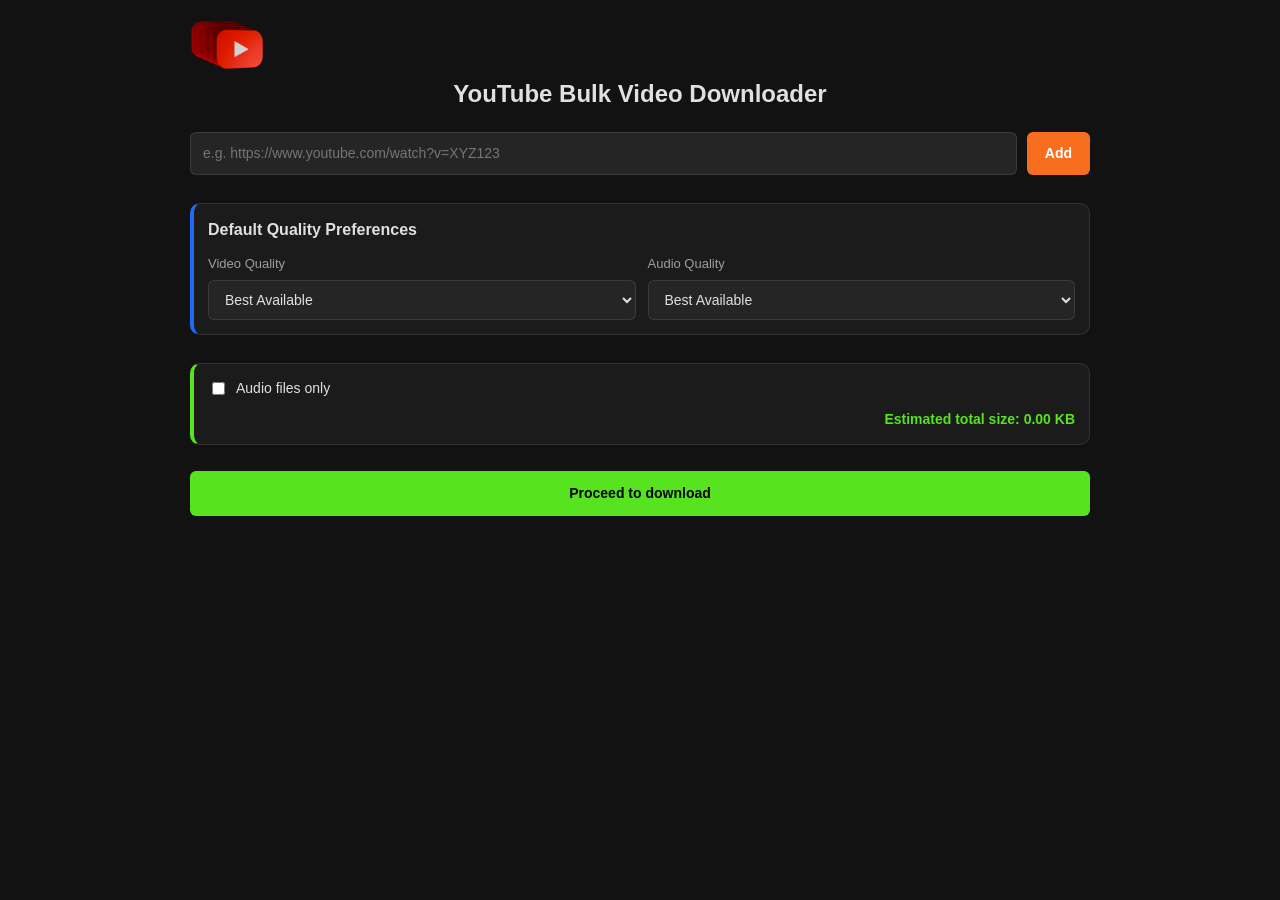
<file: app/public/index.html>
<!DOCTYPE html>
<html lang="en">
<head>
  <meta charset="UTF-8">
  <meta name="viewport" content="width=device-width, initial-scale=1.0">

  <title>YouTube Video Downloader</title>

  <link rel="icon" href="./static/res/favicon.ico" type="image/x-icon">
  <link rel="stylesheet" href="static/css/style.css">
  <script type="module" src="static/js/main.js" defer></script>
</head>

<body>
<div class="container">
  <div>
    <img id = logo src="static/res/logo.webp" alt="logo">
    <h2>YouTube Bulk Video Downloader</h2>
  </div>

  <!-- Input area -->
  <div id="url-input">
    <input type="text" id="urlInput"
        placeholder="e.g. https://www.youtube.com/watch?v=XYZ123"/>
    <button id="addBtn">Add</button>
  </div>
  
  <div id="notifications"></div>

  <div id="preferences">
    <h3>Default Quality Preferences</h3>
    <div class="preference-row">
      <div class="preference-group">
        <label for="defaultVideoQuality">Video Quality</label>
        <select id="defaultVideoQuality">
          <option value="best">Best Available</option>
          <option value="2160">2160p</option>
          <option value="1440">1440p</option>
          <option value="1080">1080p</option>
          <option value="720">720p</option>
          <option value="480">480p</option>
          <option value="360">360p</option>
          <option value="240">240p</option>
          <option value="144">144p</option>
        </select>
      </div>
      <div class="preference-group">
        <label for="defaultAudioQuality">Audio Quality</label>
        <select id="defaultAudioQuality">
          <option value="best">Best Available</option>
          <option value="160">160 kbps</option>
          <option value="128">128 kbps</option>
          <option value="96">96 kbps</option>
          <option value="64">64 kbps</option>
        </select>
      </div>
    </div>
  </div>

  <div id="video-list"></div>

  <div id="storage-estimate">
    <label><input type="checkbox" id="onlyAudio">Audio files only</label>
    <div id="storage-details"></div>
  </div>
  
  <div id="statusText" hidden></div>
  <div id="progressContainer" hidden>
      <div id="progressBar"></div>
  </div>
  <div id="progressText" hidden></div>

  <button id="proceedBtn">Proceed to download</button>

</div>
</body>
</html>
</file>
<file: app/public/static/css/style.css>
:root {
  --bg: #121212;
  --surface: #1b1b1b;
  --surface-alt: #252525;

  --text: #e0e0e0;
  --text-muted: #9e9e9e;

  --orange: #f76e1f;
  --blue: #1f6bf7;
  --green: #57e31f;
  --red: #e31f1f;

  --border: rgb(255 255 255 / 10%);
  --radius: 10px;
  --radius-sm: 6px;

  --shadow: 0 4px 12px rgb(0 0 0 / 25%);
  --transition: 0.2s ease;
}

/* =========================
   RESET
========================= */

*,
*::before,
*::after {
  box-sizing: border-box;
}

body {
  margin: 0;
  padding: 20px;
  background: var(--bg);
  color: var(--text);
  font: 14px/1.5 "Segoe UI", sans-serif;
}

input,
select,
button {
  font: inherit;
}

button {
  cursor: pointer;
}

#logo {
  max-height: 50px;
}

/* =========================
   LAYOUT
========================= */

.container {
  width: 100%;
  max-width: 900px;
  margin: 0 auto;
}

h2 {
  margin: 0 0 20px;
  text-align: center;
  font-size: 1.5rem;
}

h3 {
  margin: 0 0 12px;
  font-size: 1rem;
}

/* =========================
   PANELS
========================= */

#preferences,
#storage-estimate,
.video-item,
#progressContainer {
  background: var(--surface);
  border: 1px solid var(--border);
  border-radius: var(--radius);
}

#preferences,
#storage-estimate,
.video-item {
  padding: 14px;
}

#preferences,
#storage-estimate,
#video-list,
#notifications {
  margin-bottom: 14px;
}

#preferences {
  border-left: 4px solid var(--blue);
}

#storage-estimate {
  border-left: 4px solid var(--green);
}

.video-item {
  border-left: 4px solid var(--orange);
  box-shadow: var(--shadow);
}

/* =========================
   INPUT AREA
========================= */

#url-input {
  display: flex;
  gap: 10px;
  margin-bottom: 14px;
}

#urlInput {
  flex: 1;
}

input[type="text"],
select {
  width: 100%;
  min-width: 0;

  padding: 10px 12px;

  background: var(--surface-alt);
  color: var(--text);

  border: 1px solid var(--border);
  border-radius: var(--radius-sm);
}

input:focus,
select:focus {
  outline: none;
  border-color: var(--orange);
}

/* =========================
   BUTTONS
========================= */

button {
  border: none;
  border-radius: var(--radius-sm);
  font-weight: 600;
  transition: var(--transition);
}

#addBtn {
  padding: 10px 18px;
  background: var(--orange);
  color: white;
}

#addBtn:hover {
  background: var(--blue);
}

#proceedBtn {
  width: 100%;
  padding: 12px;
  margin-top: 12px;

  background: var(--green);
  color: black;
}

#proceedBtn:hover:not(:disabled) {
  opacity: 0.9;
}

#proceedBtn:disabled {
  opacity: 0.45;
  cursor: not-allowed;
}

.delete-btn {
  align-self: flex-end;

  padding: 8px 12px;

  background: transparent;
  color: var(--red);

  border: 1px solid currentColor;
}

.delete-btn:hover {
  background: var(--red);
  color: white;
}

/* =========================
   PREFERENCES
========================= */

.preference-row {
  display: flex;
  gap: 12px;
}

.preference-group {
  flex: 1;
}

.preference-group label {
  display: block;
  margin-bottom: 6px;

  color: var(--text-muted);
  font-size: 13px;
}

/* =========================
   VIDEO LIST
========================= */

#video-list {
  display: flex;
  flex-direction: column;
  gap: 12px;
}

.video-item {
  display: flex;
  flex-direction: column;
  gap: 10px;
}

.video-title {
  font-size: 15px;
  font-weight: 600;
  word-break: break-word;
}

.video-duration {
  color: var(--text-muted);
  font-size: 13px;
}

.quality-selectors {
  display: flex;
  gap: 10px;
}

.quality-selectors > * {
  flex: 1;
}

/* =========================
   STORAGE
========================= */

#storage-estimate {
  display: flex;
  flex-direction: column;
  gap: 10px;
}

#storage-estimate label {
  display: flex;
  align-items: center;
  gap: 8px;
  cursor: pointer;
}

#storage-details {
  display: flex;
  justify-content: flex-end;
  align-items: center;
}

.storage-total {
  font-weight: 700;
  color: var(--green);
}

/* =========================
   NOTIFICATIONS
========================= */

#notifications {
  display: flex;
  flex-direction: column;
  gap: 8px;
}

.notification {
  padding: 10px 12px;
  border-radius: var(--radius-sm);

  animation: slide-in 0.2s ease;
}

.notification.success {
  background: rgb(87 227 31 / 12%);
  border-left: 4px solid var(--green);
}

.notification.error {
  background: rgb(227 31 31 / 12%);
  border-left: 4px solid var(--red);
}

.notification.info {
  background: rgb(31 107 247 / 12%);
  border-left: 4px solid var(--blue);
}

/* =========================
   PROGRESS
========================= */

#statusText,
#progressText {
  margin-bottom: 10px;
  text-align: center;
}

#statusText {
  font-weight: 600;
}

#progressText {
  color: var(--text-muted);
  font-size: 13px;
}

#progressContainer {
  overflow: hidden;
  height: 20px;
  margin-bottom: 10px;
}

#progressBar {
  width: 0%;
  height: 100%;

  background: linear-gradient(
    90deg,
    var(--blue),
    var(--green)
  );

  transition: width 0.3s ease;
}

/* =========================
   LOADING BUTTON
========================= */

.btn-loading {
  position: relative;
  pointer-events: none;
  opacity: 0.8;
}

.btn-loading::after {
  content: "";

  position: absolute;
  top: 50%;
  right: 10px;

  width: 14px;
  height: 14px;

  border: 2px solid rgb(255 255 255 / 30%);
  border-top-color: white;
  border-radius: 50%;

  transform: translateY(-50%);
  animation: spin 0.7s linear infinite;
}

/* =========================
   ANIMATIONS
========================= */

@keyframes slide-in {
  from {
    opacity: 0;
    transform: translateY(-6px);
  }

  to {
    opacity: 1;
    transform: translateY(0);
  }
}

@keyframes spin {
  to {
    transform: translateY(-50%) rotate(360deg);
  }
}

/* =========================
   MOBILE
========================= */

@media (max-width: 640px) {
  #url-input,
  .preference-row,
  .quality-selectors {
    flex-direction: column;
  }

  #addBtn {
    width: 100%;
  }

  #storage-details {
    justify-content: flex-start;
  }
}
</file>
